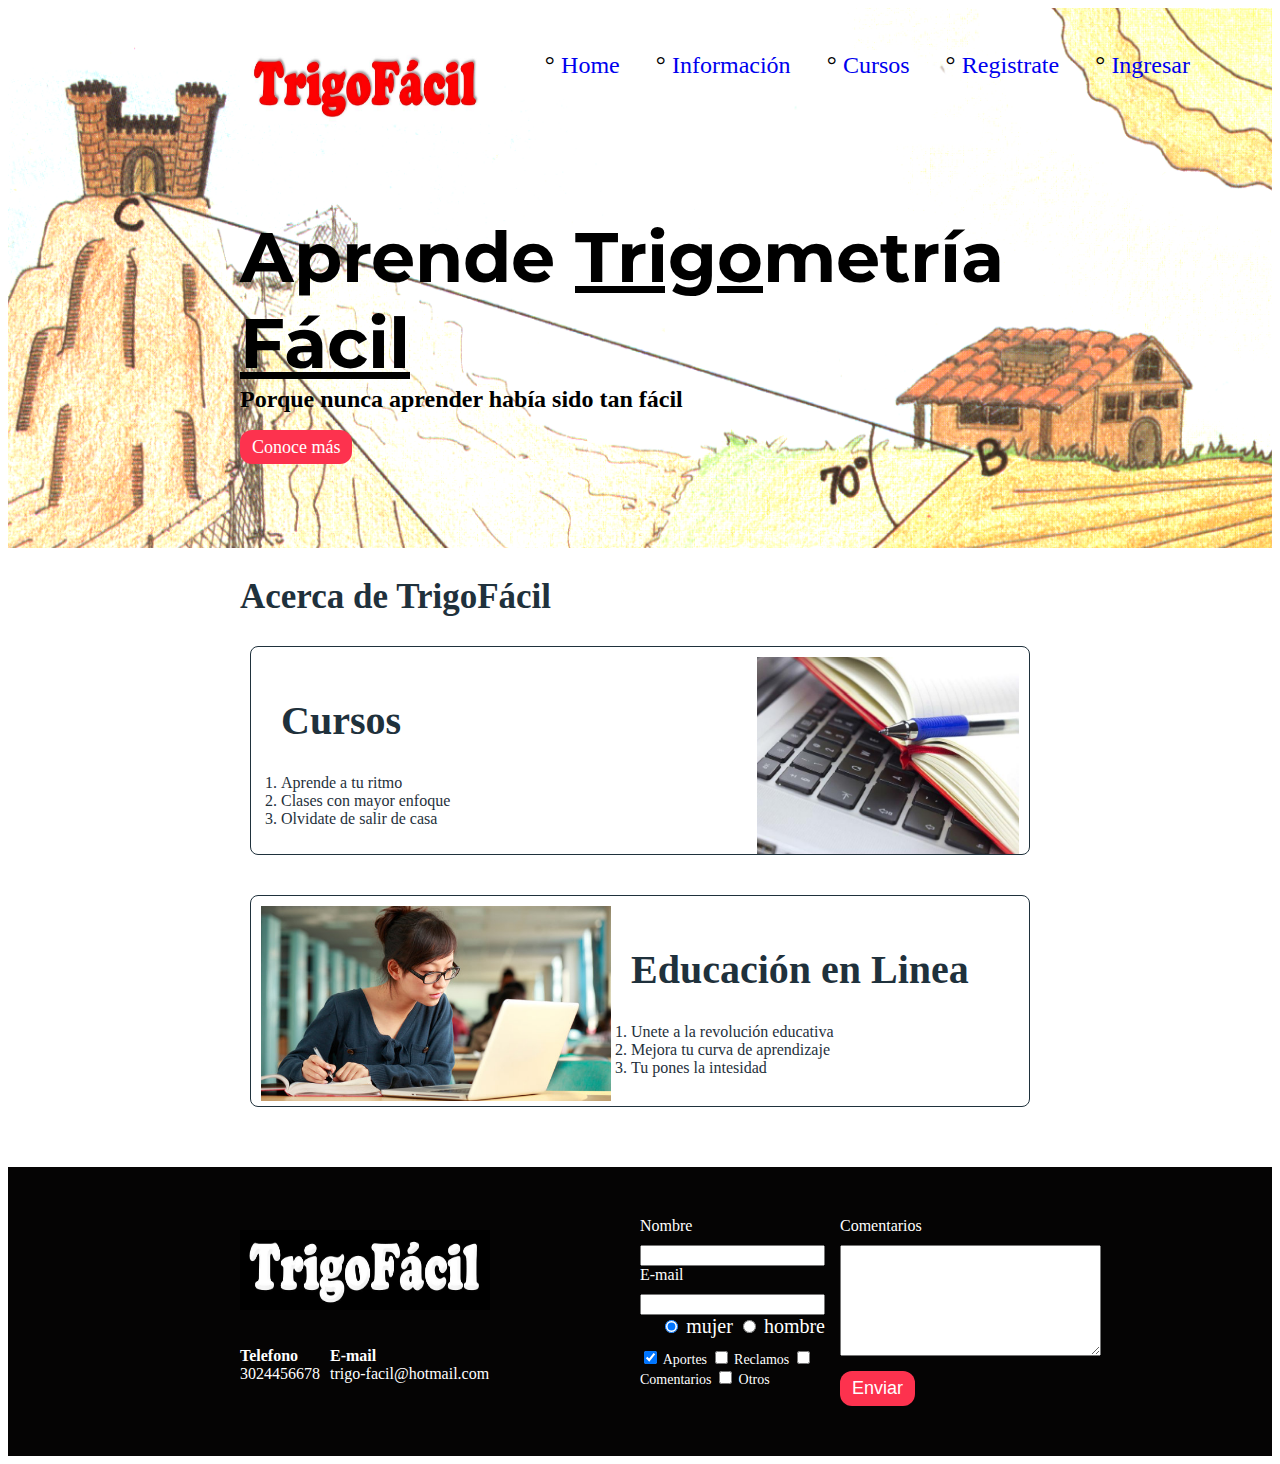
<file: index.html>
<!DOCTYPE html>
<html>
    <head>
        <meta charset="utf-8">
        <title>TrigoFácil- Aprende Trigonometria de manera facil!!</title>
        <link href="https://fonts.googleapis.com/css?family=Montserrat:400,700|Allerta" rel="stylesheet">
        <link rel="stylesheet" href="CSS/TrigoFacil.css"/> 
    </head>
    <body>
        <section id="portada" class="portada"> <!--Portada-->
        	 <header id="header" class="header contenedor"><!--header-->
		        <figure class="logotipo"><!--logotipo-->
		            <img src="/images/trigoFacil.jpg" width="250" height="80" alt="TrigoFacil logotipo"/>
		        </figure>
		        <nav class="menu"> <!--menu-->
		            <ul>
		                <li>
		                    <a href="index.html">Home</a>
		                </li>
                         <li>
                            <a href="index.html#Información">Información</a>
                         </li>
		                <li>
		                    <a href="cursos.html">Cursos</a>
		                </li>
		                <li>
		                    <a href="registro.html#registro">Registrate</a>
		                </li>
                        <li>
                            <a href="login.html#login">Ingresar</a>
                        </li>
		            </ul>
		        </nav>
        </header> 
            <div class="contenedor">
                <h1 class="titulo">Aprende <span>Trigo</span>metría <span>Fácil</span></h1><!--titulo-->
                <h3 class="title-a">Porque nunca aprender había sido tan fácil</h3><!--resumen-->
                <a class="button" href="#guitarras">Conoce más</a><!--botón-->
            </div>
        </section>
        <section id="Información" class="guitarras contenedor"> <!--Guitarras-->
        <h2>Acerca de TrigoFácil</h2>
        <article class="guitarra"> <!--Guitarra 1-->
            <img class="derecha" src="images/cursolinea.jpg" width="262" alt="cursolinea">
            <div class="contenedor-guitarra-a">
                <h3 class="title-b">Cursos</h3>
                <ol>
                    <li>Aprende a tu ritmo</li>
                    <li>Clases con mayor enfoque</li>
                    <li>Olvidate de salir de casa</li>
                </ol>
            </div>  
        </article> 
        <article class="guitarra b"> <!--Guitarra 2-->
            <img class="izquierda" src="images/curso.jpg" width="350" alt="Guitarra classic">
            <div class="contenedor-guitarra-b">
                <h3 class="title-b">Educación en Linea</h3>
                <ol>
                    <li>Unete a la revolución educativa</li>
                    <li>Mejora tu curva de aprendizaje</li>
                    <li>Tu pones la intesidad</li>
                    </ol>
                </div>
            </article>
        </section>
        <footer class="footer">
            <div class="contenedor">
            <div class="contacto">
                <img src="images/logoblanco.jpg" alt="logotipo blanco" width="250" height="80"/>
                <a href="tel:+5730244566"><strong>Telefono</strong> <span>3024456678</span></a>
                <a href="mailto:trigo-facil@hotmail.com"><strong>E-mail</strong> <span>trigo-facil@hotmail.com</span></a>
            </div> 
            <form class="formulario">
                <div class="col1">
                    <label for="nombre">Nombre</label>
                    <input type="text" required id="nombre" name="nombre"/>
                    <label for="email">E-mail</label>
                    <input type="email" required id="email" name="email"/>
                    <div class="sexo">
                        <label for="mujer">
                        <input type="radio" checked id="mujer" name="sexo" value="mujer"> mujer
                      </label>
                       <label for="hombre">
                        <input type="radio" id="hombre" name="sexo" value="hombre"> hombre
                      </label>
                  </div>
                  <div class="intereses">
                    <label for="Aportes">
                      <input type="checkbox" checked id="Aportes" name="intereses" value="Aportes"> Aportes
                    </label>
                    <label for="reclamos">
                      <input type="checkbox" id="reclamos" name="intereses" value="reclamos"> Reclamos
                    </label>
                     <label for="comentarios">
                      <input type="checkbox" id="comentarios" name="intereses" value="comentarios"> Comentarios
                    </label>
                     <label for="otros">
                      <input type="checkbox" id="otros" name="intereses" value="otros"> Otros
                    </label>
                  </div>
                </div>
                  <div class="col2">                    
                    <label for="comentarios">Comentarios</label>
                    <textarea name="comentarios" id="comentarios" cols="30" rows="7"></textarea>
                    <input type="submit" value="Enviar" class="button" />
                  </div>
                </form>
            </div>
        </footer>
  </body>
</html>
</file>
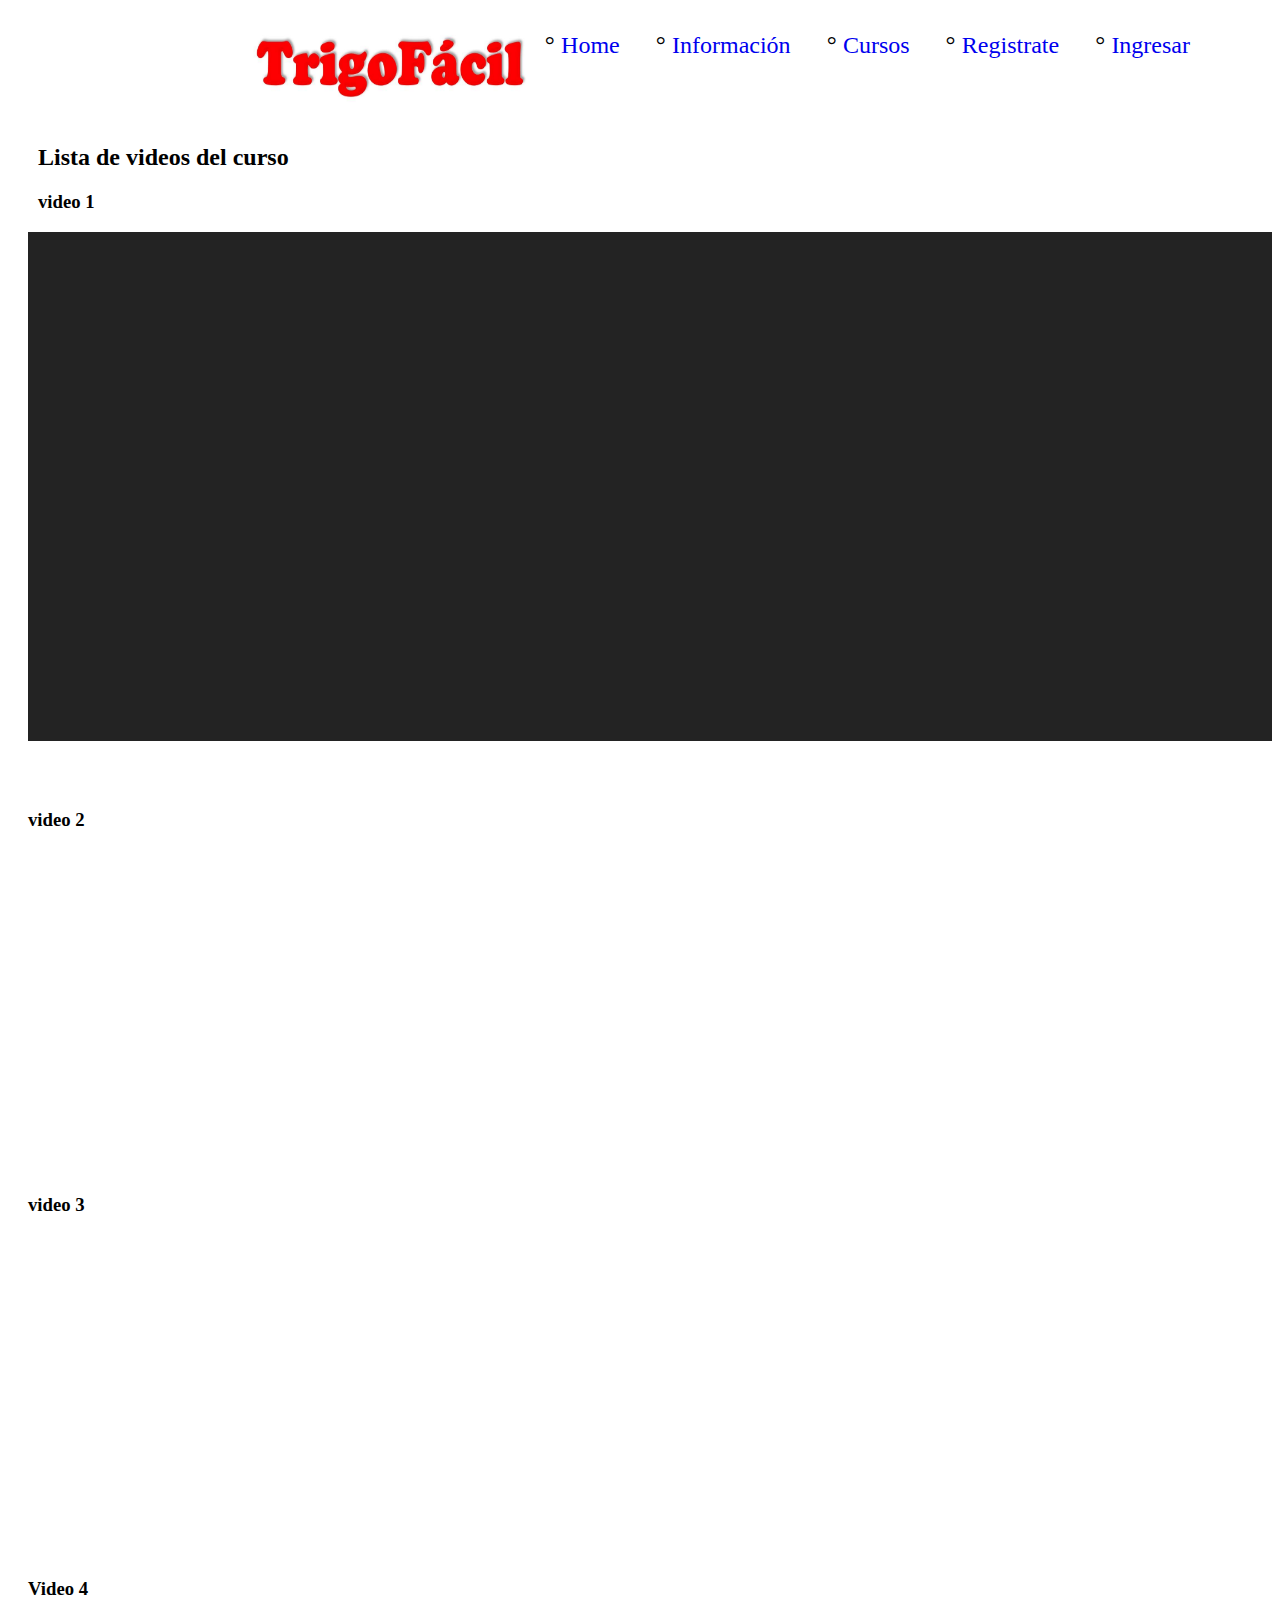
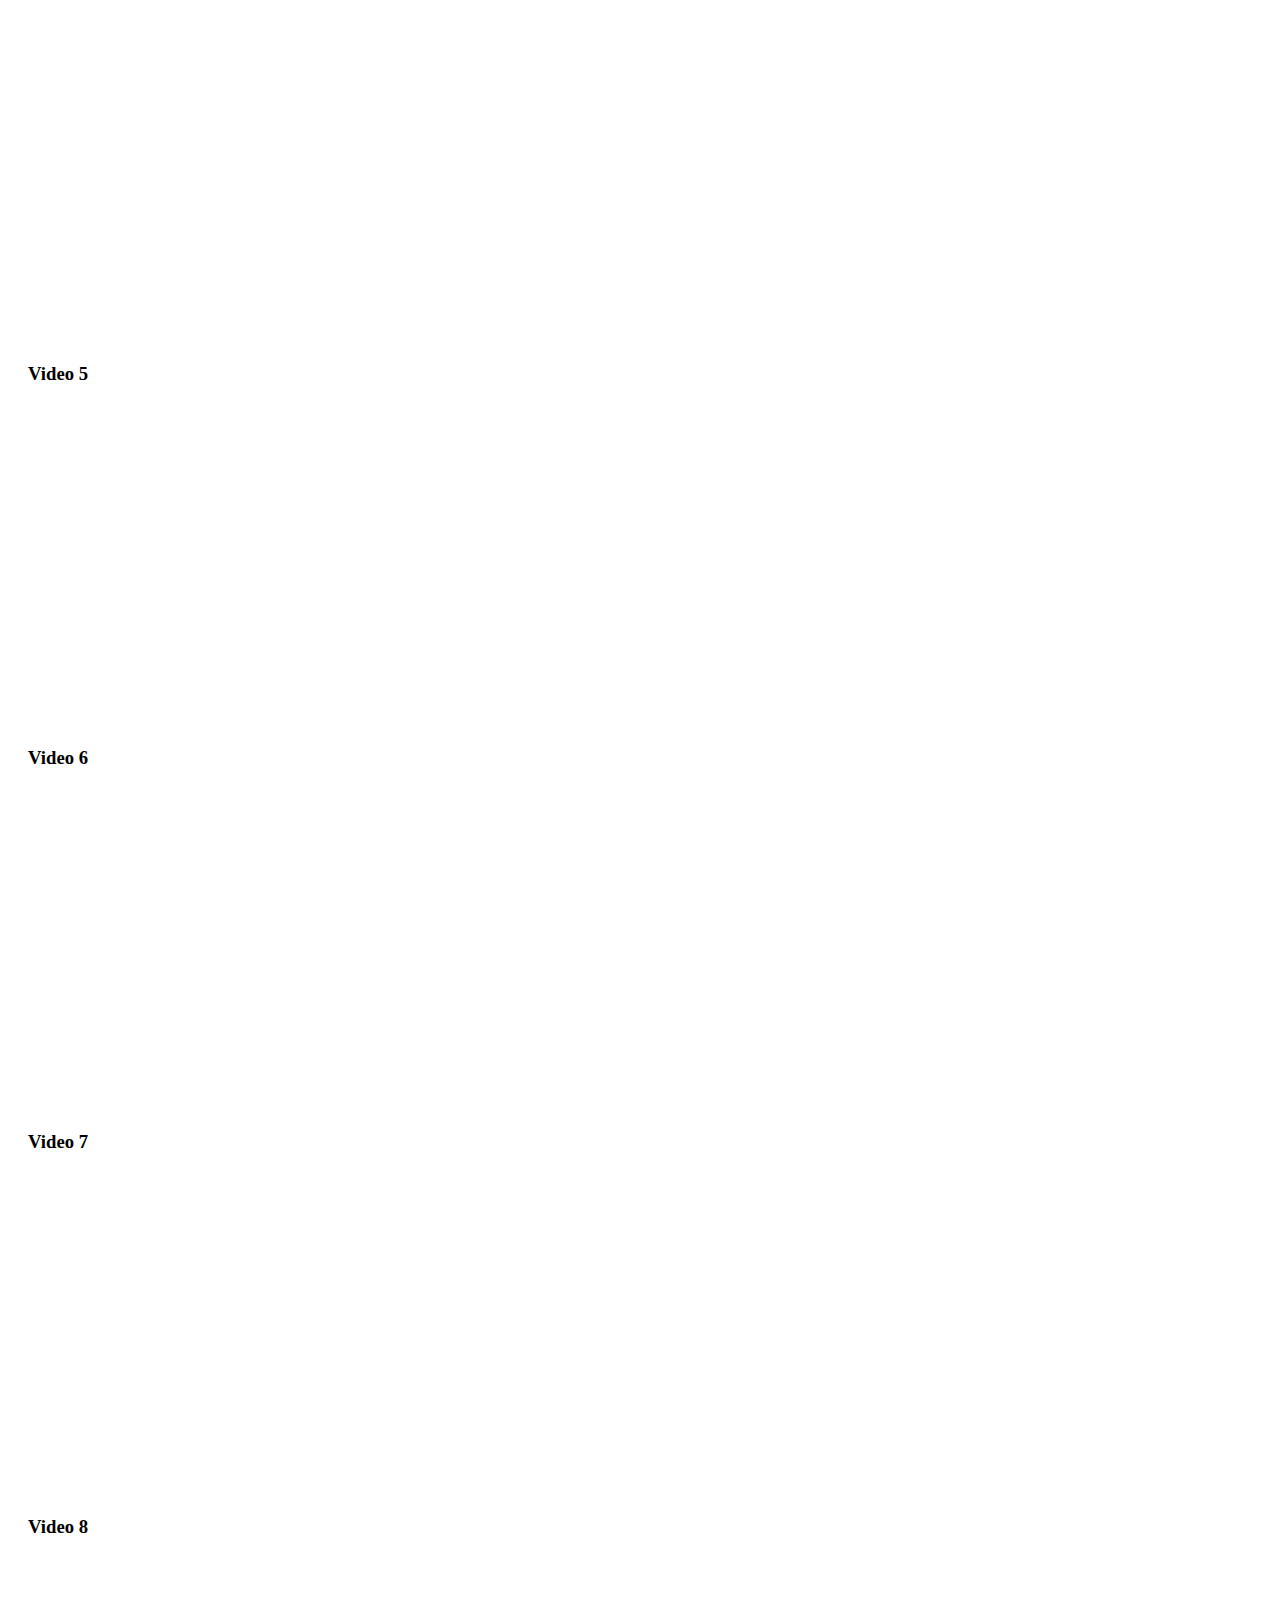
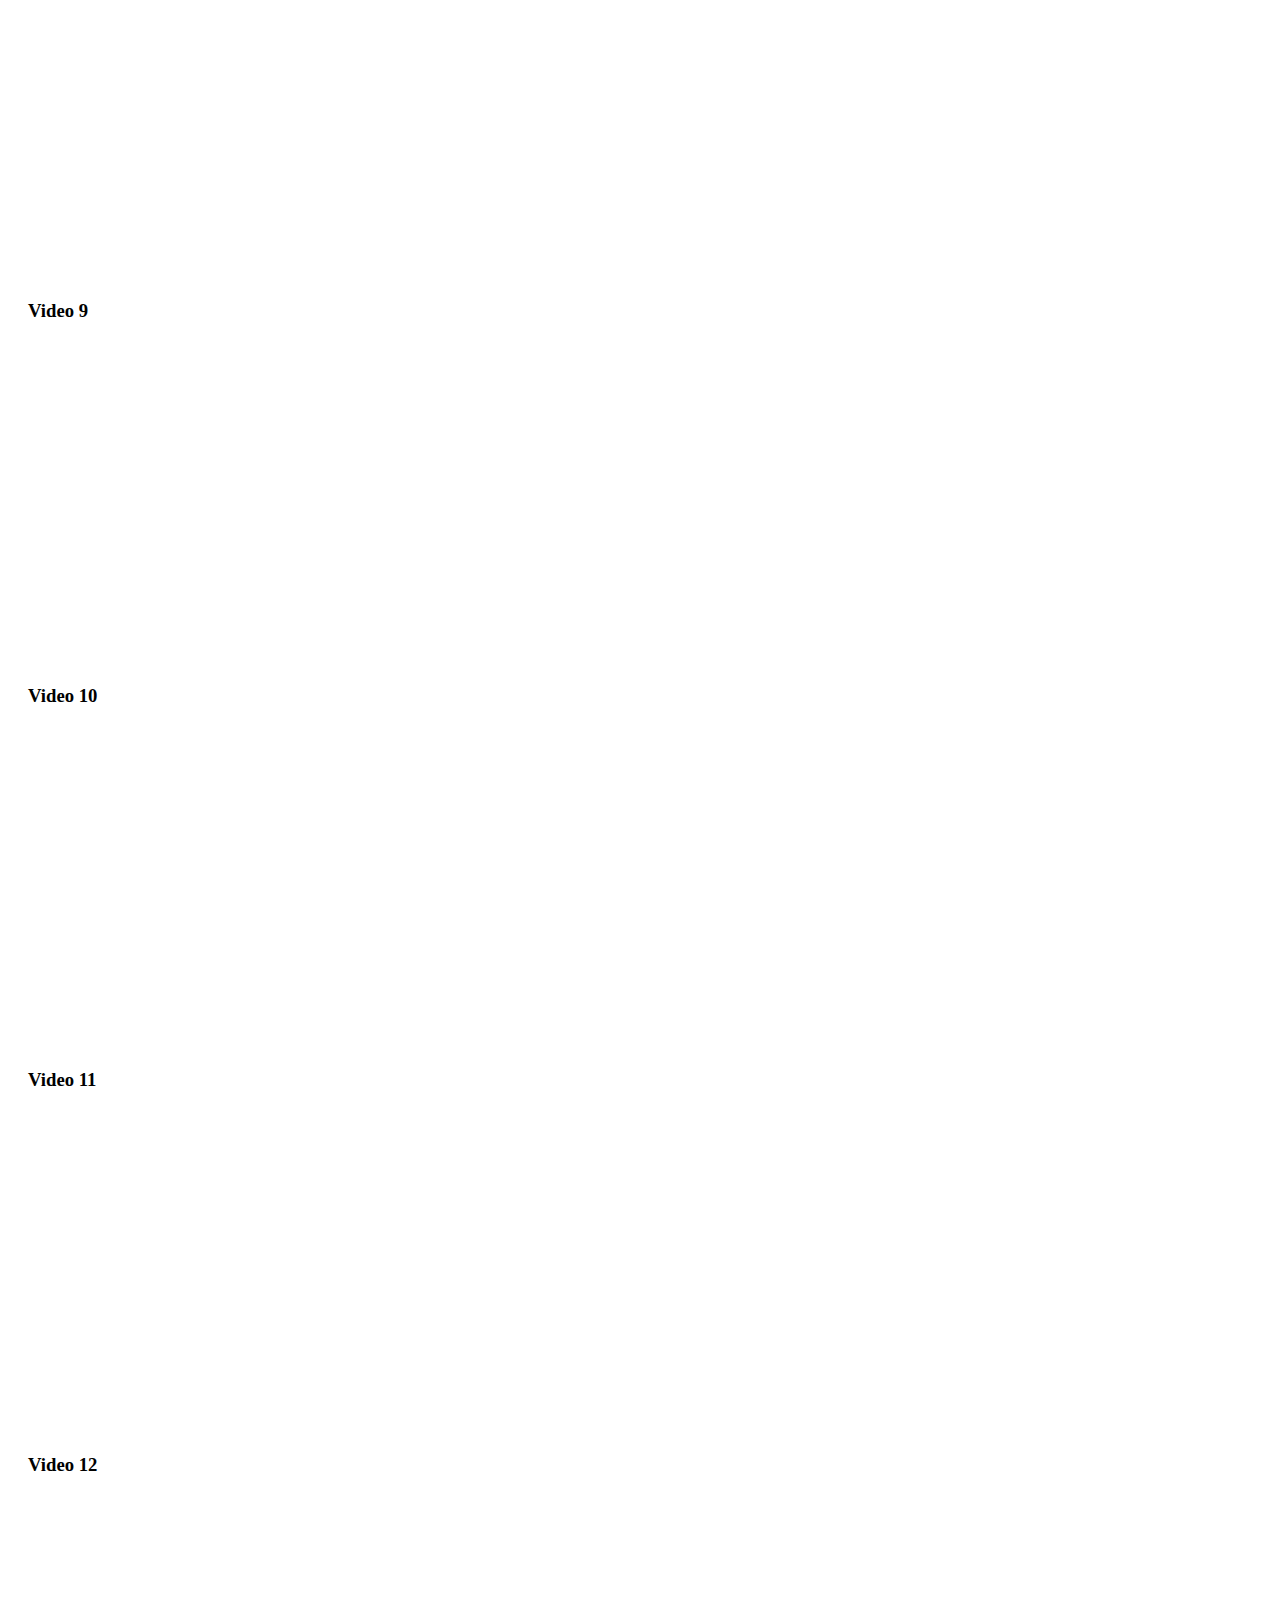
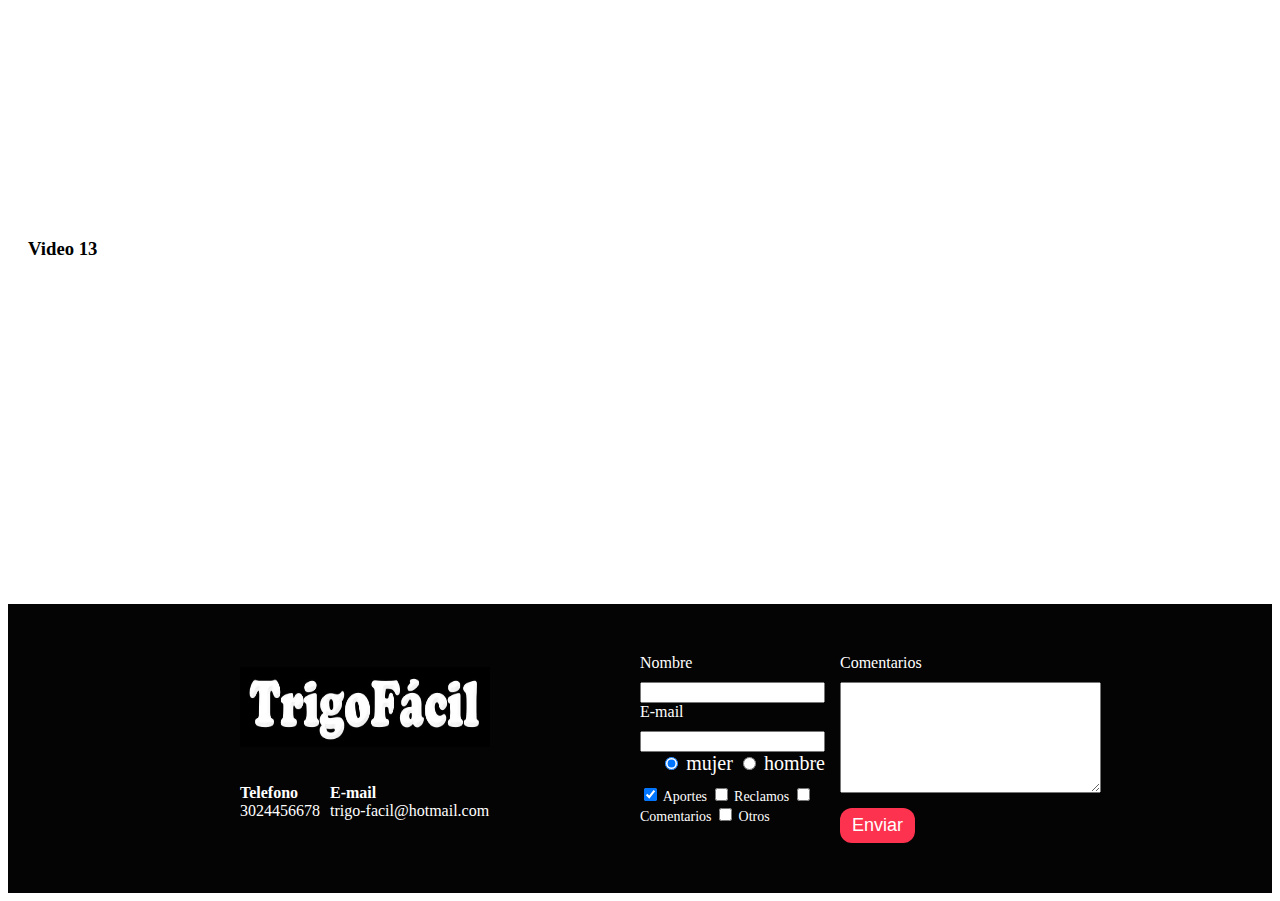
<file: cursos.html>
<!DOCTYPE html>
<html>
    <head>
        <meta charset="utf-8">
        <title>Cursos - Trigonometria fácil!!</title>
        <link href="https://fonts.googleapis.com/css?family=Montserrat:400,700|Allerta" rel="stylesheet">
        <link rel="stylesheet" href="CSS/TrigoFacil.css"/>
    </head>
    <body>
        <header id="header" class="headers contenedor"><!--header-->
            <figure class="logotipo"><!--logotipo-->
                    <img src="images/trigoFacil.jpg" width="300" height="80" alt="TrigoFacil logotipo"/>
            </figure>
            <nav class="menu"> <!--menu-->
                <ul>
                    <li>
                        <a href="index.html">Home</a>
                    </li>
                      <li>
                        <a href="index.html#Información">Información</a>
                    </li>
                    <li>
                        <a href="cursos.html">Cursos</a>
                    </li>
                    <li>
                        <a href="registro.html#registro">Registrate</a>
                    </li>
                    <li>
                        <a href="login.html#login">Ingresar</a>
                    </li>
                </ul>
            </nav>
        </header>
        </div>
        <div class="ListVideo">
        <h2>Lista de videos del curso</h2>
         <h3> video 1 </h3>
        </div>
        <div class="Marco-referencia">
          <div class="video1">
            <iframe width="800" height="415" src="https://www.youtube.com/embed/sSw6wvxUiTY" frameborder="0" allowfullscreen></iframe>
          </div>
        </div>
         <section>
          <div class="derechaNext">
            <h3> video 2 </h3>
            <iframe width="400" height="315" src="https://www.youtube.com/embed/-AR42voyFuQ" frameborder="0" allowfullscreen></iframe>
          </div>
          <div class="derechaNext">
            <h3> video 3 </h3>
            <iframe width="400" height="315" src="https://www.youtube.com/embed/t5m2HBVF_uw" frameborder="0" allowfullscreen></iframe>
          </div>
           <div class="derechaNext">
            <h3>Video 4</h3>
            <iframe width="560" height="315" src="https://www.youtube.com/embed/-fNkaIF1o6k" frameborder="0" allowfullscreen></iframe>
          </div>
          <div class="derechaNext">
            <h3>Video 5</h3>
            <iframe width="560" height="315" src="https://www.youtube.com/embed/IL8cCsfJpvI" frameborder="0" allowfullscreen></iframe>
          </div>
          <div class="derechaNext">
            <h3>Video 6</h3>
            <iframe width="560" height="315" src="https://www.youtube.com/embed/HKPBF6AwlL4" frameborder="0" allowfullscreen></iframe>
          </div>
          <div class="derechaNext">
            <h3>Video 7</h3>
            <iframe width="560" height="315" src="https://www.youtube.com/embed/wLICfPqRlhM" frameborder="0" allowfullscreen></iframe>
          </div>
          <div class="derechaNext">
            <h3>Video 8</h3>
            <iframe width="560" height="315" src="https://www.youtube.com/embed/VGX6p73zd3A" frameborder="0" allowfullscreen></iframe>
          </div>
          <div class="derechaNext">
            <h3>Video 9</h3>
            <iframe width="560" height="315" src="https://www.youtube.com/embed/wuryZOBO5CA" frameborder="0" allowfullscreen></iframe>
          </div>
          <div class="derechaNext">
            <h3>Video 10</h3>
            <iframe width="560" height="315" src="https://www.youtube.com/embed/MDCXNi0DON0" frameborder="0" allowfullscreen></iframe>
          </div>
          <div class="derechaNext">
            <h3>Video 11</h3>
            <iframe width="560" height="315" src="https://www.youtube.com/embed/-WnHUiePogg" frameborder="0" allowfullscreen></iframe>
          </div>
          <div class="derechaNext">
            <h3>Video 12</h3>
            <iframe width="560" height="315" src="https://www.youtube.com/embed/0Ofgbx6Cu6E" frameborder="0" allowfullscreen></iframe>
          </div>
          <div class="derechaNext">
            <h3>Video 13</h3>
            <iframe width="560" height="315" src="https://www.youtube.com/embed/Y5B-11sjYHU" frameborder="0" allowfullscreen></iframe>
          </div>
          </section>
        </div>
        </section>
        <footer class="footer">
            <div class="contenedor">
            <div class="contacto">
                <img src="images/logoblanco.jpg" width="250" height="80" alt="logotipo blanco"/>
                <a href="tel:+5730244566"><strong>Telefono</strong> <span>3024456678</span></a>
                <a href="mailto:trigo-facil@hotmail.com"><strong>E-mail</strong> <span>trigo-facil@hotmail.com</span></a>
            </div> 
            <form class="formulario">
                <div class="col1">
                    <label for="nombre">Nombre</label>
                    <input type="text" required id="nombre" name="nombre"/>
                    <label for="email">E-mail</label>
                    <input type="email" required id="email" name="email"/>
                    <div class="sexo">
                        <label for="mujer">
                        <input type="radio" checked id="mujer" name="sexo" value="mujer"> mujer
                      </label>
                       <label for="hombre">
                        <input type="radio" id="hombre" name="sexo" value="hombre"> hombre
                      </label>
                  </div>
                  <div class="intereses">
                    <label for="cotizacion">
                       <input type="checkbox" checked id="Aportes" name="intereses" value="Aportes"> Aportes
                    </label>
                    <label for="reclamos">
                      <input type="checkbox" id="reclamos" name="intereses" value="reclamos"> Reclamos
                    </label>
                     <label for="comentarios">
                      <input type="checkbox" id="comentarios" name="intereses" value="comentarios"> Comentarios
                    </label>
                     <label for="otros">
                      <input type="checkbox" id="otros" name="intereses" value="otros"> Otros
                    </label>
                  </div>
                </div>
                  <div class="col2">                    
                    <label for="comentarios">Comentarios</label>
                    <textarea name="comentarios" id="comentarios" cols="30" rows="7"></textarea>
                    <input type="submit" value="Enviar" class="button" />
                  </div>
                </form>
            </div>
        </footer>
    </body>
</html>
</file>
<file: CSS/TrigoFacil.css>
** {
  width: tamaño;
  height: tamaño;
  padding: 10px;
  padding-top: 10px;
  padding-right: 13px;
  padding-bottom: 5px;
  padding-left: 15px;
  padding: 10px 13px 5px 15px
  margin: 10px;
  margin-top: 10px;
  margin-right: 13px;
  margin-bottom: 5px;
  margin-left: 15px;
  margin: 10px 13px 5px 15px
  border: 2px solid red;
}*/
body {
  font-family: 'Allerta', sans-serif
  border: 0;
}

table {
  width: 100%;
}

th {
  background: #273b47;
  color: white;
}

th {
  padding: 10px 20px;
  text-align: left;
}

td {
  padding: 20px;
}

table, td, th {
  border: 1px solid #273b47;
  border-collapse: collapse;
}

input, textarea {
  outline: 0;
}

input:focus, textarera:focus {
  background: lightgray;
}

.marginCaja { 
margin-bottom: 20px;
margin-top: 5px;
padding: 5px 12px;
border-radius: 5px;
}


.contenedor{
  width: 800px;
  margin: auto;
  position: relative;
}


.button {
  border-radius: 12px;
  border: none;
  background: #fd324e;
  color: white;
  padding: 7px 12px;
  cursor: pointer;
  text-decoration: none;
  font-size: 18px;
  background: line-gradient(to left, #fe344e, #ff7250);
}

.button2 {
  margin: auto;
  border-radius: 12px;
  border: none;
  background: #fd324e;
  color: white;
  padding: 7px 12px;
  cursor: pointer;
  text-decoration: none;
  font-size: 18px;
  background: line-gradient(to left, #fe344e, #ff7250);
}
.titulo {
  font-family: 'Montserrat', sans-serif;
  font-size: 70px;
  margin-bottom: 0px;
  margin-top: 70px;
}

.titulo span {
  text-decoration: underline;
}

.title-a {
  font-size: 24px;
  margin-top: 0;

}


.title-b {
  font-size: 40px;
  margin-bottom: 30px;

  
}
.guitarras{
  color: #1F313C;
  margin-bottom: 60px;
}

.guitarras h2{
  font-size: 35px;
}


.portada {
  background-image: url("../images/trigonometria.png");
  background-size: cover;
  
  padding: 20px;
  height: 500px;
}


.portada button{
  margin-bottom: 70px;
}


.menu{
  font-size: 24px;
  display: inline-block;
  position: absolute;
  right: -150px;
}


.menu li {
  display: inline-block;
  margin-left: 30px;

}


.menu li:before{
  content: '° ';
  font-size: 25px;
  line-height: 20px;
  
}

.menu a {
  
  text-decoration: none;
}

.logotipo{
  display: inline-block;
  margin-left: 0;
}

.guitarra{
  margin: 10px 10px 40px 10px;
  padding: 10px;
  /*overflow: hidden;*/
  border: 1px solid #1F313C;
  border-radius: 8px;
}

.guitarra ol {
  padding: 0;
}

.guitarra.b {
  height: 190px;
}

.derecha {
  float: right;
  top: -127px;
  margin-bottom: 0px;
}

.izquierda {
  float: left;
  
}

.contenedor-guitarra-a {
  padding-left: 20px;
  position: initial;
}

.contenedor-guitarra-b {
  margin-left: 370px;
  position: initial;
  bottom: 90px;
}

.header {
  position: relative;
}


.footer {
  background: #050404;
  padding: 50px 10px;
}

.contacto {
  display: flex;
  width: 300px;
  flex-wrap: wrap;
  align-items: center;
  
}

.contacto img {
  display: block;
}

.contacto strong {
  display: block;
}

.contacto a {
  color: white;
  text-decoration: none;
  margin: 10px 10px 10px 0;
}


.footer .contenedor {
  display: flex;
  justify-content: space-between;
}

.formulario {
  display: flex;
  width: 400px;
  color: white;
  
}


.col1, .col2 {
  display: flex;
  flex-direction: column;
}

.col1 {
  margin-right: 15px;
}

.col2 {
  align-items: flex-start;
}

.col2 .button
{
  margin-top: 15px;
}

.intereses label {
  font-size: 14px;
}

.formulario label, .sexo, .intereses {
  margin-bottom: 10px
}

.sexo {
  margin-left: auto;
  font-size: 20px;
}

.derechaNext {
  margin-left: 20px;
  display: flex;
  width: 300px;
  flex-wrap: wrap;
  align-items: center;
  margin-bottom: 10px;
  
}

.ListVideo{
  margin-left: 30px;
}

.Marco-referencia{
  margin-left: 20px;
  padding-top: 50px;
  margin-bottom: 50px;
  padding-bottom: 40px;
  background: #232323;
}
.video1{
  margin-left: 250px;
  
}
.registro{
  margin-left: 620px;

}
.loginCaja {
  margin-left: 350px;
  margin-right: 350px;
  margin-bottom: 140px;
  padding-top: 30px;
  padding-bottom: 10px;
  background: #D2C9C7;
  border-radius: 12px;

}
.col1 .login{
  margin-left: 180px;
}
/**
 * se aplica el ancho, margen centrado
 * borde de un pixel con redondeao, y rellenado
 * a la izquierda y derecha
 */
#Contenedor{
  width: 400px;
  margin: 50px auto;
  background-color: #F3EDED;
    border: 1px solid #ECE8E8;
  height: 400px;
  border-radius:8px;
  padding: 0px 9px 0px 9px;
}

/**
 * Aplicando al icono de usuario el color de fondo,
 * rellenado de 20px y un redondeado de 120px en forma
 * de un circulo
 */
.Icon span{
background: #A8A6A6;
padding: 20px;
border-radius: 120px;
}
/**
 * Se aplica al cotenedor madre un margen de tamño 10px hacia la cabecera y pie,
 * color de fuente blanco,un tamño de fuente 50px y texto centrado.
 */
.Icon{
  margin-top: 10px;
  margin-bottom:10px; 
    color: #FFF;
    font-size: 50px;
    text-align: center;
}
/**
 * Se aplica al contenedor donde muetra
 * la opcion de olvidades tu contraseña
 */
.opcioncontra{
  text-align: center;
  margin-top: 20px;
  font-size: 14px;
}

/**
 * EN las siguientes lineas
 * se define el diseño en el que
 * se mostrara en los dispositivos moviles
 */

/******************************************/
/***    DISEÑO PARA MOVILES 320        ****/
/******************************************/
@media only screen and (max-width:320px){
#Contenedor{
  width: 100%;
  height: auto;
  margin: 0px;
}

/******************************************/
/***    DISEÑO PARA MOVILES 240        ****/
/******************************************/
@media only screen and (max-width:240px){
  
}
</file>
